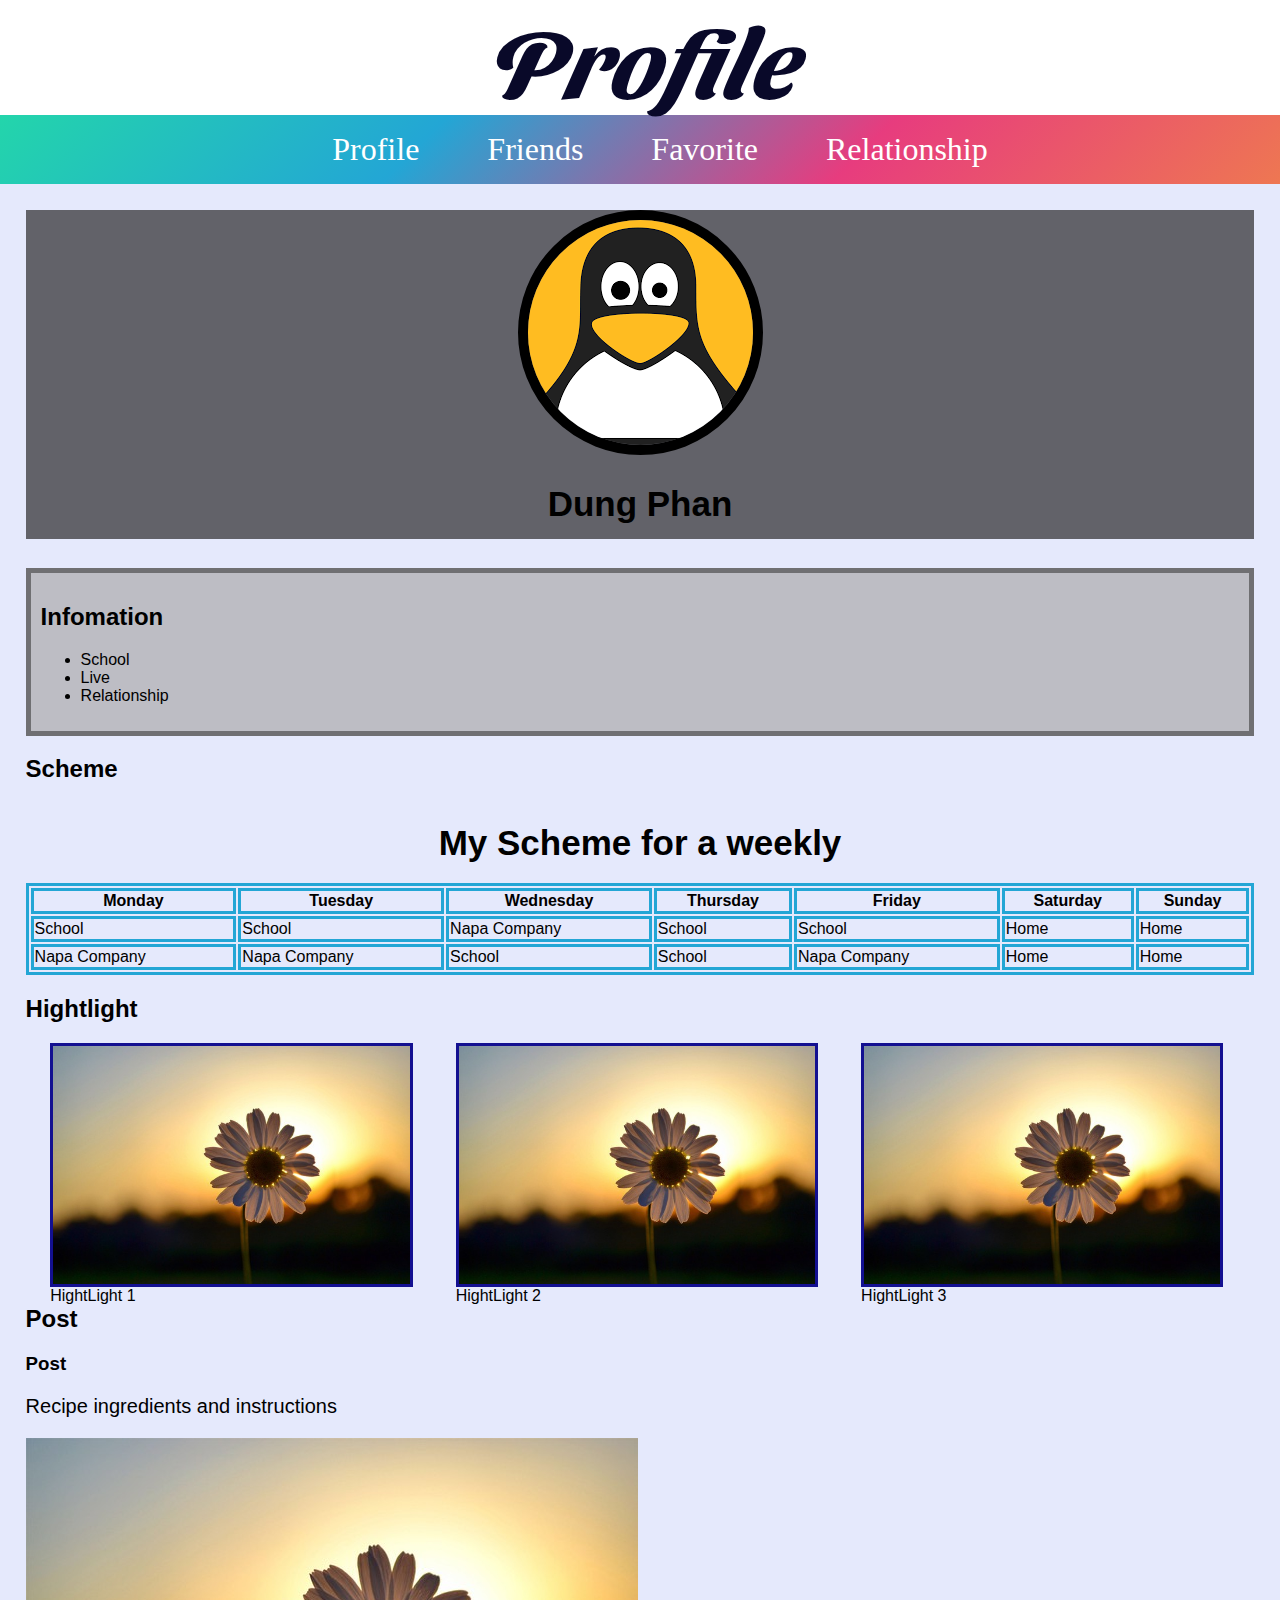
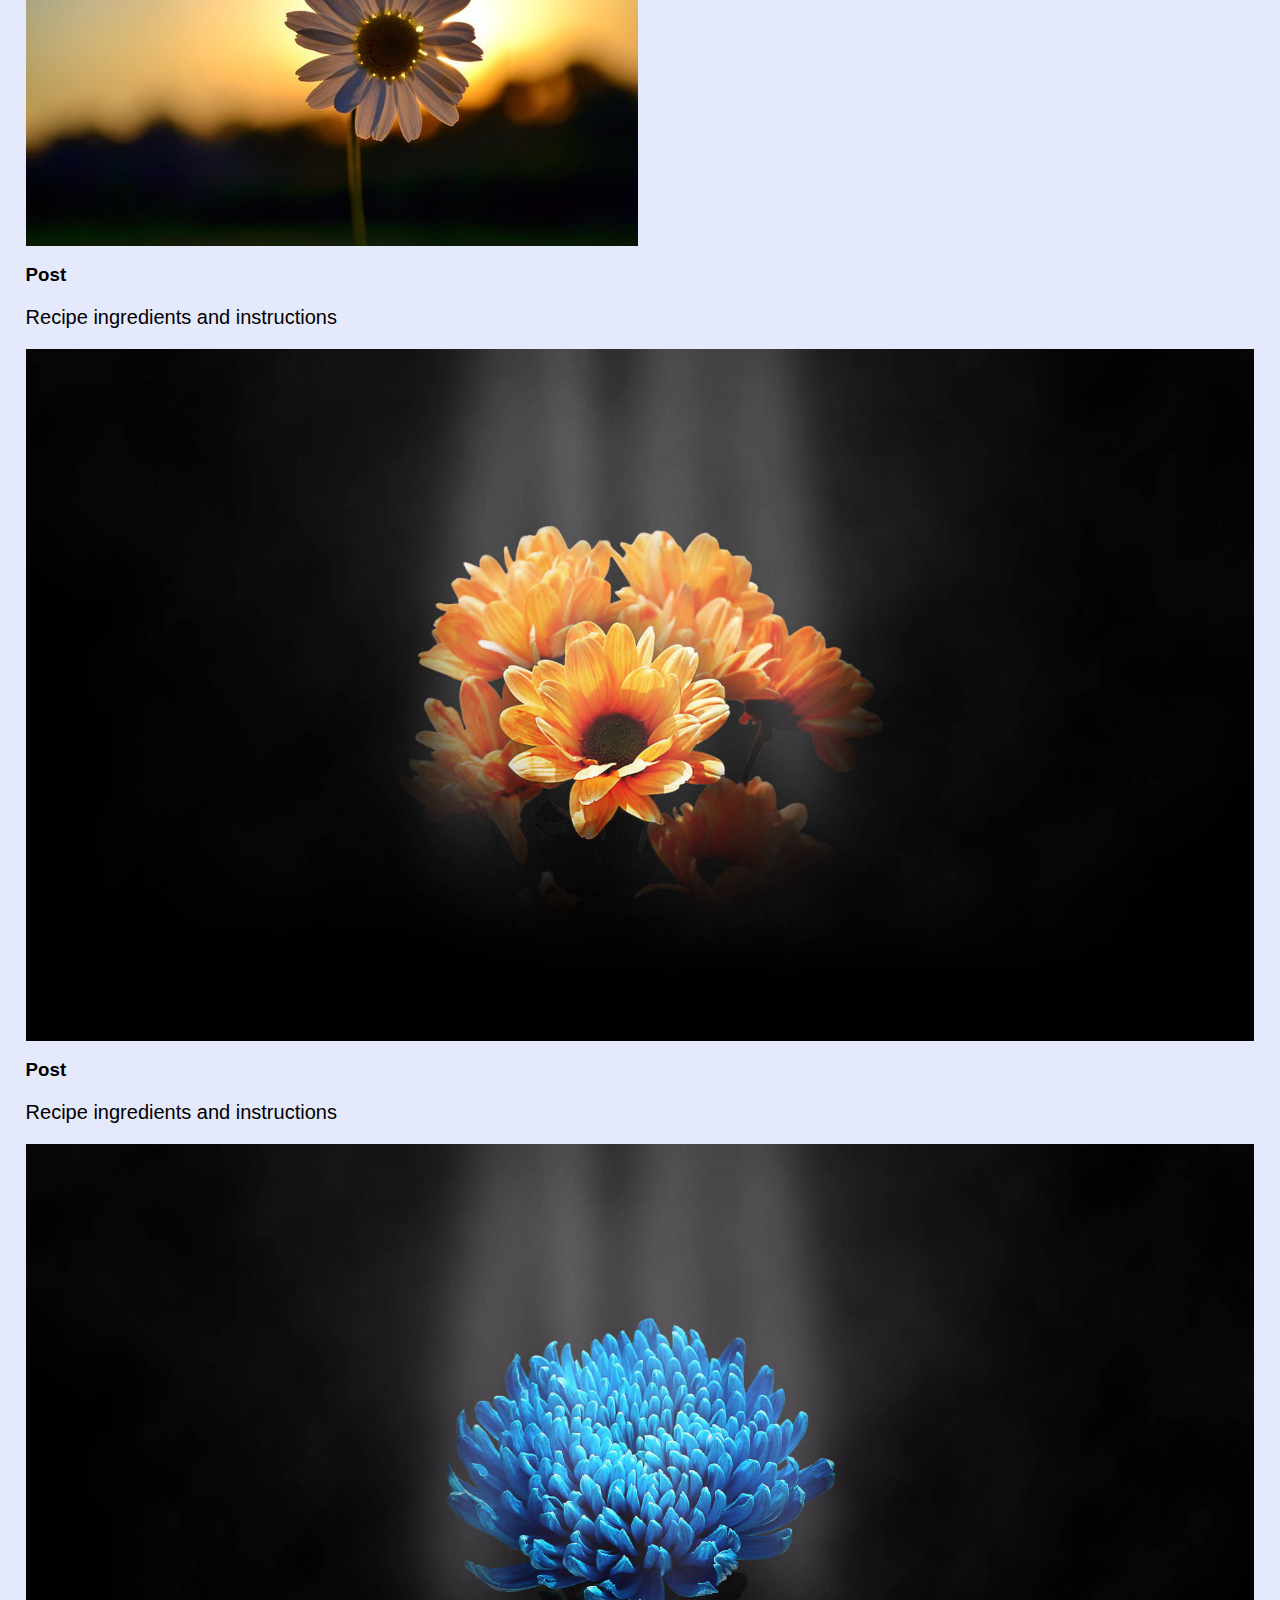
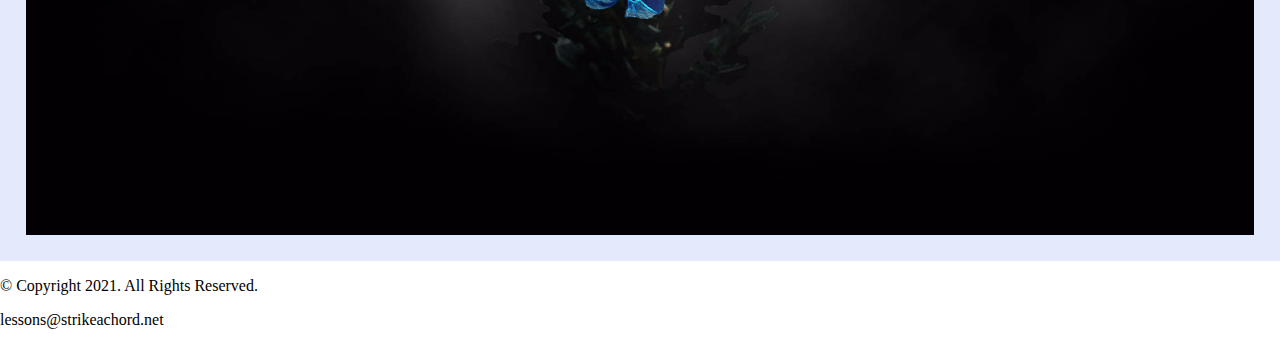
<file: index.html>
<!DOCTYPE html>
<html lang="en">
<head>
  <meta charset="UTF-8">
  <meta http-equiv="X-UA-Compatible" content="IE=edge">
  <meta name="viewport" content="width=device-width, initial-scale=1.0">
  <link rel="stylesheet" href="css/style.css">
  <link rel="preconnect" href="https://fonts.googleapis.com">
  <link rel="preconnect" href="https://fonts.gstatic.com" crossorigin>
  <link href="https://fonts.googleapis.com/css2?family=Sansita+Swashed:wght@700&display=swap" rel="stylesheet">

  <title>Profile</title>
</head>
<body>
  <header>
    <h1>Profile</h1>
  </header>

  <nav>
    <ul>
      <li><a href="">Profile</a></li>
      <li><a href="">Friends</a></li>
      <li><a href="">Favorite</a></li>
      <li><a href="">Relationship</a></li>
    </ul>
  </nav>
  <!-- Main area-->
  <main>
    <!-- Start Section Avatar-->
    <section class="avatar">
      <img src="images/avartar.png" alt="avatar">
      <h2>Dung Phan</h2>
    </section>
    <!-- End Section Avatar-->

    <!-- Start Section info-->
    <section class="info">
      <div class="des">
        <h2>Infomation</h2>
        <ul>
          <li>School</li>
          <li>Live</li>
          <li>Relationship</li>
        </ul>
      </div>
    </section>
    <!-- End Section info-->

    <!-- Start Section sche-->
    <section class="sche">
      <div class="des">
        <h2>Scheme</h2>
        <table>
          <caption>My Scheme for a weekly</caption>
          <tr>
            <th>Monday</th>
            <th>Tuesday</th>
            <th>Wednesday</th>
            <th>Thursday</th>
            <th>Friday</th>
            <th>Saturday</th>
            <th>Sunday</th>
          </tr>
          <tr>
            <td>School</td>
            <td>School</td>
            <td>Napa Company</td>
            <td>School</td>
            <td>School</td>
            <td>Home</td>
            <td>Home</td>
          </tr>
          <tr>
            <td>Napa Company</td>
            <td>Napa Company</td>
            <td>School</td>
            <td>School</td>
            <td>Napa Company</td>
            <td>Home</td>
            <td>Home</td>
          </tr>
          
        </table>
      </div>
    </section>
    <!-- End Section sche-->
    
    <!-- Start Section Hightlights-->
    <section id="highlight">
      <h2>Hightlight</h2>
      <figure>
        <img src="images/post1.jpg" alt="highlight 1">
        <figcaption>HightLight 1</figcaption>
      </figure>
      <figure>
        <img src="images/post1.jpg" alt="hightlight 2">
        <figcaption>HightLight 2</figcaption>
      </figure>
      <figure>
        <img src="images/post1.jpg" alt="hightlight 3">
        <figcaption>HightLight 3</figcaption>
      </figure>
    </section>
    <!-- End Section Hightlights-->

    <!-- Start Section Post-->
    <section id="post">
      <h2>Post</h2>
      <article>
        <h3>Post</h3>
        <p>Recipe ingredients and instructions</p>
        <aside>
          <img src="images/post1.jpg" alt="post-first">
        </aside>
      </article>
      <article>
        <h3>Post</h3>
        <p>Recipe ingredients and instructions</p>
        <aside>
          <img src="images/post2.jpg" alt="post-second">
        </aside>
      </article>
      <article>
        <h3>Post</h3>
        <p>Recipe ingredients and instructions</p>
        <aside>
          <img src="images/post3.jpg" alt="post-thirt">
        </aside>
      </article>
    </section>
    <!-- End Section Post-->
  </main>

  <footer>
    <p>&copy; Copyright 2021. All Rights Reserved.</p>
    <p>lessons@strikeachord.net</p>
  </footer>
</body>
</html>
</file>
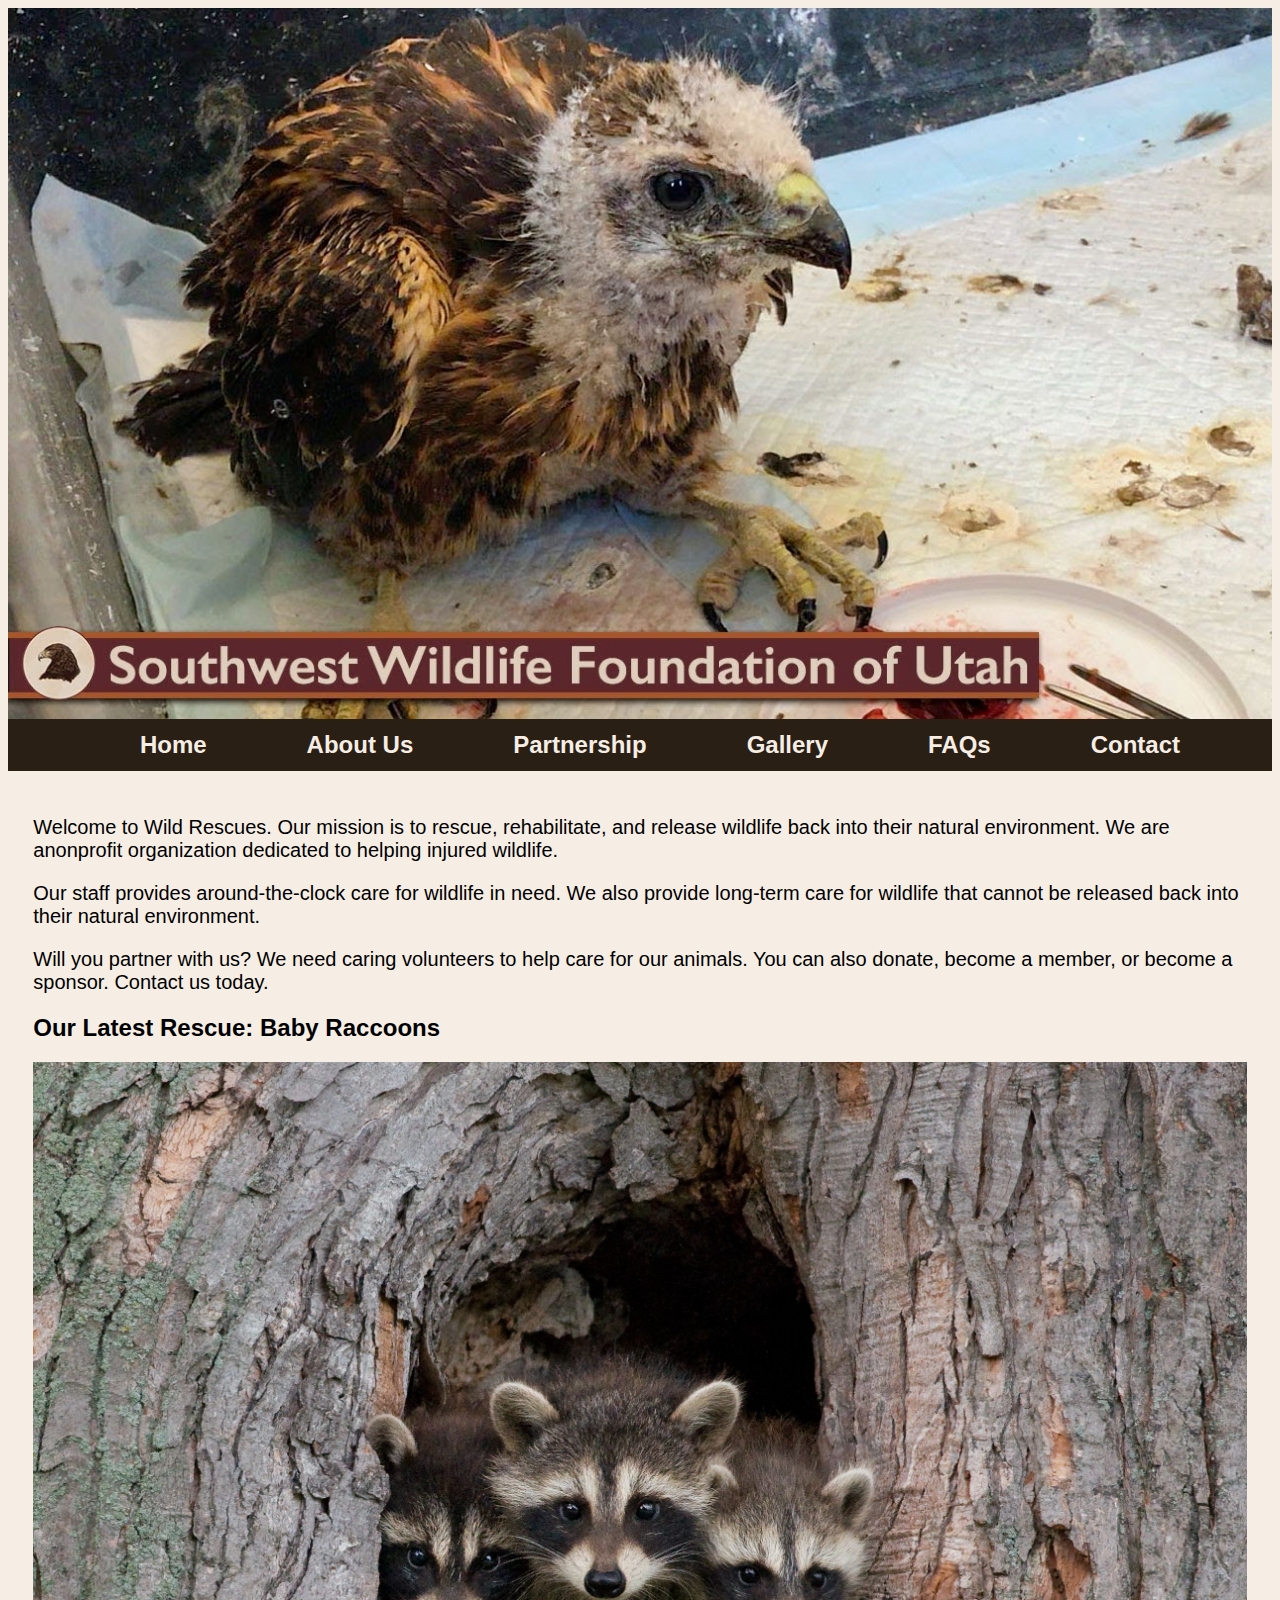
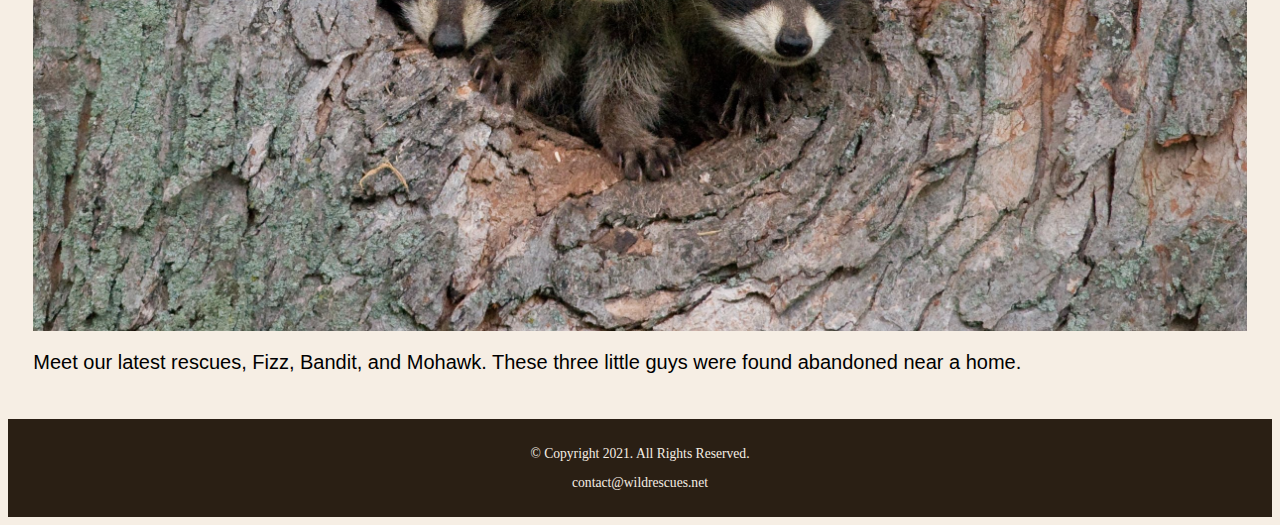
<file: LAB2/index.html>
<!DOCTYPE html>
<!--
 Student Name: Phan Tri Dung
 File Name: index.html
 Date: 04/03/2022
-->
<html lang="en">
<head>
  <meta charset="UTF-8">
  <meta http-equiv="X-UA-Compatible" content="IE=edge">
  <meta name="viewport" content="width=device-width, initial-scale=1.0">
  <title>Wild Rescues: Template</title>
  <link rel="stylesheet" href="css/style.css">
</head>
<body>
  <header>
    <a href="about.html"><img src="images/baby-hawk.jpg" alt="rescued baby hawk." ></a>
  </header>
  <nav> 
    <ul>
      <li><a href="index.html">Home</a></li>
      <li><a href="about.html">About Us</a></li>
      <li><a href="partnership.html">Partnership</a></li>
      <li><a href="gallery.html">Gallery</a></li>
      <li><a href="faqs.html">FAQs</a></li>
      <li><a href="contact.html">Contact</a></li>
    </ul>
  </nav>
  <main>
    <p>Welcome to Wild Rescues. Our mission is to rescue, rehabilitate, and release wildlife back into their natural environment. We are anonprofit organization dedicated to helping injured wildlife.</p>
    <p>Our staff provides around-the-clock care for wildlife in need. We also provide long-term care for wildlife that cannot be released back into their natural environment.</p>
    <p>Will you partner with us? We need caring volunteers to help care for our animals. You can also donate, become a member, or become a sponsor. Contact us today.</p>
    <div id="latest">
      <h2>Our Latest Rescue: Baby Raccoons</h2>
    <img src="images/raccoons.jpg">
    <p>Meet our latest rescues, Fizz, Bandit, and Mohawk. These three little guys were found abandoned near a home.</p>
    </div>
  </main>
  <footer>
    <p>&copy; Copyright 2021. All Rights Reserved.</p> 
    <p>contact@wildrescues.net</p> 
  </footer>
</body>
</html>
</file>
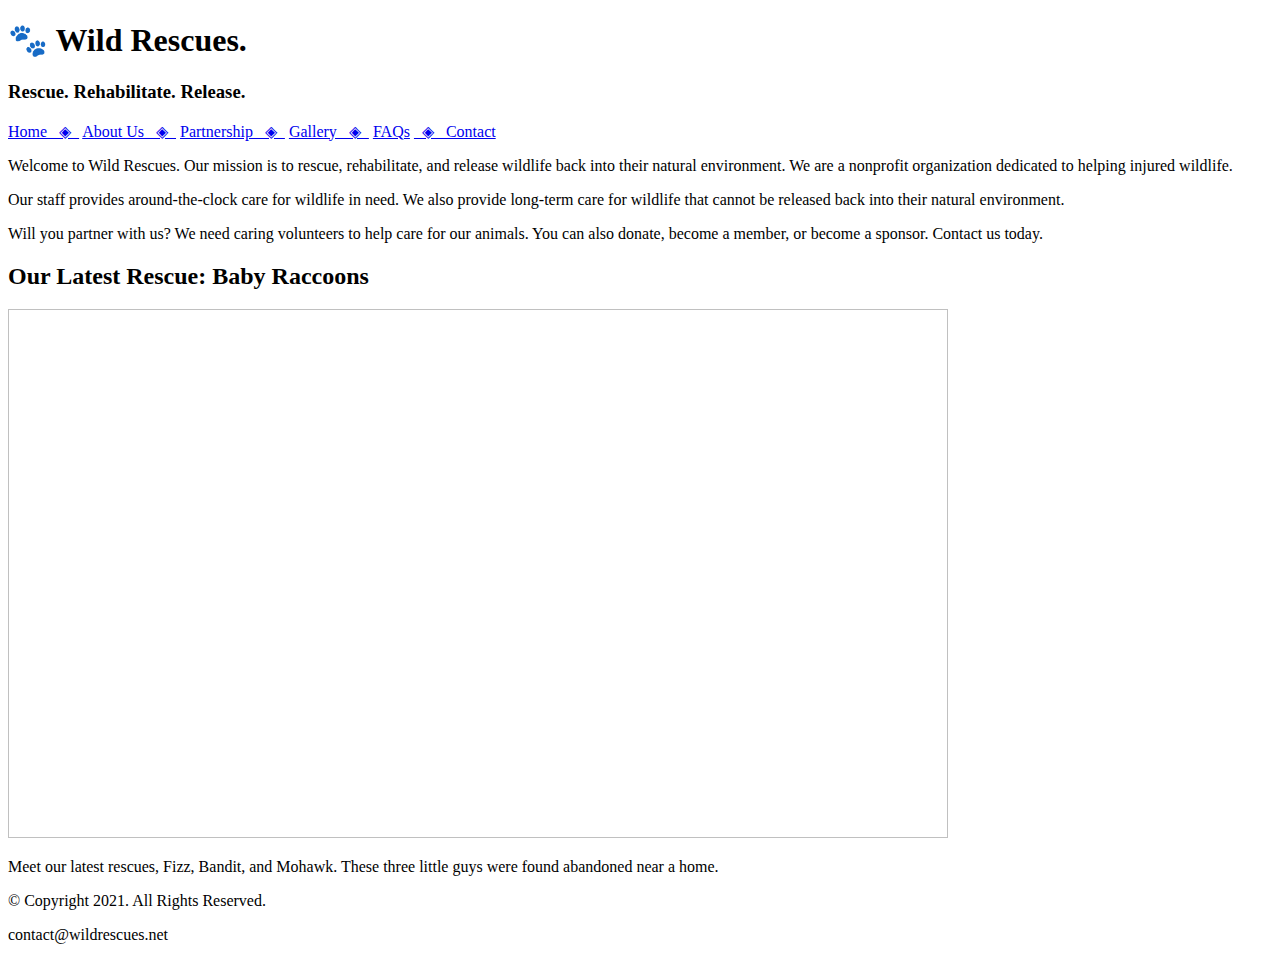
<file: Chapter3/LAB2/index.html>
<!DOCTYPE html>
<!--
 Student Name: Phan Tri Dung
 File Name: index.html
 Date: 04/03/2022
-->
<html lang="en">
<head>
  <meta charset="UTF-8">
  <meta http-equiv="X-UA-Compatible" content="IE=edge">
  <meta name="viewport" content="width=device-width, initial-scale=1.0">
  <title>Wild Rescues: Template</title>
</head>
<body>
  <header>
    <h1>&#128062; Wild Rescues.</h1>
    <h3>Rescue. Rehabilitate. Release.</h3>
  </header>
  <nav>
    <p>
      <a href="index.html">Home &nbsp; &#9672; &nbsp;</a>
      <a href="about.html">About Us &nbsp; &#9672; &nbsp;</a>
      <a href="partnership.html">Partnership &nbsp; &#9672; &nbsp;</a>
      <a href="gallery.html">Gallery &nbsp; &#9672; &nbsp;</a>
      <a href="faqs.html">FAQs</a>
      <a href="contact.html">&nbsp; &#9672; &nbsp; Contact</a>
    </p>
  </nav>
  <main>
    <p>Welcome to Wild Rescues. Our mission is to rescue, rehabilitate, 
    and release wildlife back into their natural environment. We are a
    nonprofit organization dedicated to helping injured wildlife.</p>
    <p>Our staff provides around-the-clock care for wildlife in need. We 
    also provide long-term care for wildlife that cannot be released back 
    into their natural environment.</p>
    <p>Will you partner with us? We need caring volunteers to help care 
    for our animals. You can also donate, become a member, or become a 
    sponsor. Contact us today.</p>
    <div id="latest">
      <h2>Our Latest Rescue: Baby Raccoons</h2>
    <img href="images/raccoons.jpg" height="529px" width="940px"/>
    <p>Meet our latest rescues, Fizz, Bandit, and Mohawk. These three little guys were found abandoned near a home.</p>
    </div>
  </main>
  <footer>
    <p>&copy; Copyright 2021. All Rights Reserved.</p> 
    <p>contact@wildrescues.net</p> 
  </footer>
</body>
</html>
</file>
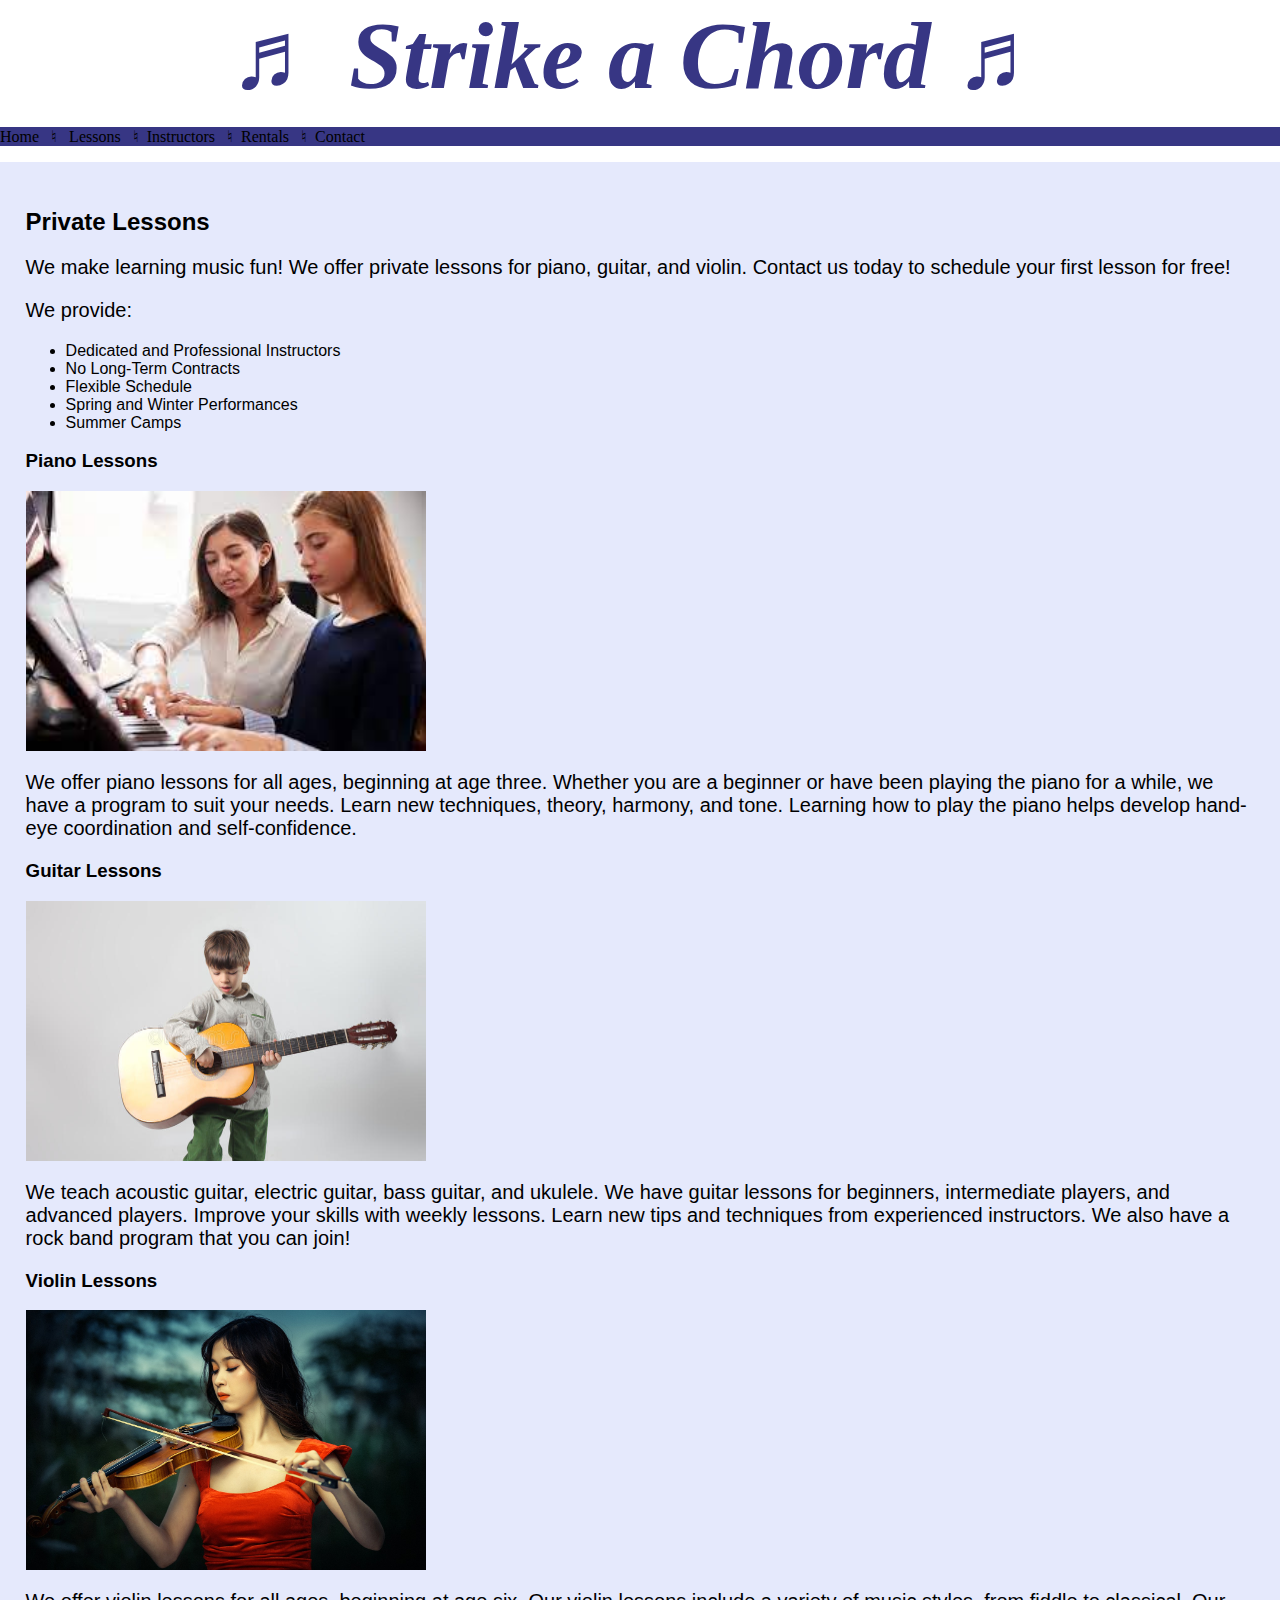
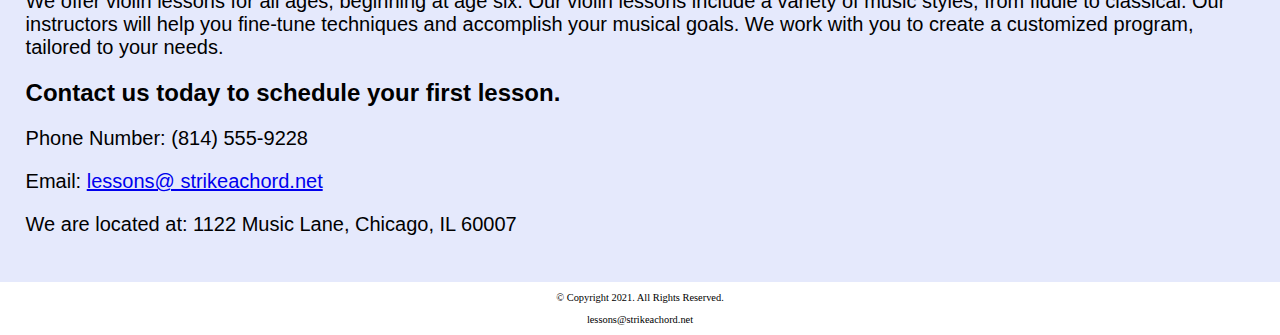
<file: Chapter4/LAB1/index.html>
<!DOCTYPE html>
<!--
 Student Name: Phan Tri Dung
 File Name: index.html
 Date: 04/03/2022
-->
<html lang="en">
<head>
  <meta charset="UTF-8">
  <meta http-equiv="X-UA-Compatible" content="IE=edge">
  <meta name="viewport" content="width=device-width, initial-scale=1.0">
  <title>Strike a Chord: Template</title>
  <link rel="stylesheet" href="css/styles.css">
</head>
<body>
  <header>
    <h1>&#9836; Strike a Chord &#9836;</h1>
  </header>
  <nav>
    <p>Home &nbsp; &#9838; &nbsp; Lessons &nbsp; &#9838; &nbsp;Instructors &nbsp; &#9838; &nbsp;Rentals &nbsp; &#9838; &nbsp;Contact</p>
  </nav>
  <main>
    <h2>Private Lessons</h2>
    <p>We make learning music fun! We offer private lessons for piano, 
    guitar, and violin. Contact us today to schedule your first lesson 
    for free! </p>
    <p>We provide:</p>
    <ul>
    <li>Dedicated and Professional Instructors</li>
    <li>No Long-Term Contracts</li>
    <li>Flexible Schedule</li>
    <li>Spring and Winter Performances</li>
    <li>Summer Camps</li>
    </ul>
    <h3>Piano Lessons</h3>
    <img src="images/piano-lesson.jpg" alt="piano teacher and student 
    sitting at a piano" height="260" width="400">
    <p>We offer piano lessons for all ages, beginning at age three. 
    Whether you are a beginner or have been playing the piano for a while, 
    we have a program to suit your needs. Learn new techniques, theory, 
    harmony, and tone. Learning how to play the piano helps develop hand-eye coordination and self-confidence.</p>
    <h3>Guitar Lessons</h3>
    <img src="images/child-guitar.jpg" alt="child with a smile holding a 
    guitar" height="260" width="400">
    <p>We teach acoustic guitar, electric guitar, bass guitar, and 
    ukulele. We have guitar lessons for beginners, intermediate players, 
    and advanced players. Improve your skills with weekly lessons. Learn 
    new tips and techniques from experienced instructors. We also have a 
    rock band program that you can join!</p>
    <h3>Violin Lessons</h3>
    <img src="images/woman-violin.jpg" alt="woman playing the violin" 
    height="260" width="400">
    <p>We offer violin lessons for all ages, beginning at age six. Our 
      violin lessons include a variety of music styles, from fiddle to 
      classical. Our instructors will help you fine-tune techniques and 
      accomplish your musical goals. We work with you to create a customized 
      program, tailored to your needs.</p>
    <h2>Contact us today to schedule your first lesson.</h2>
    <p>Phone Number: (814) 555-9228</p>
    <p>Email: <a href=”mailto:lessons@strikeachord.net”>lessons@
    strikeachord.net</a></p>
    <p>We are located at: 1122 Music Lane, Chicago, IL 60007</p>
  </main>
  <footer>
    <p>&copy; Copyright 2021. All Rights Reserved.</p>
    <p>lessons@strikeachord.net</p>
  </footer>
  
  
  
</body>
</html>
</file>
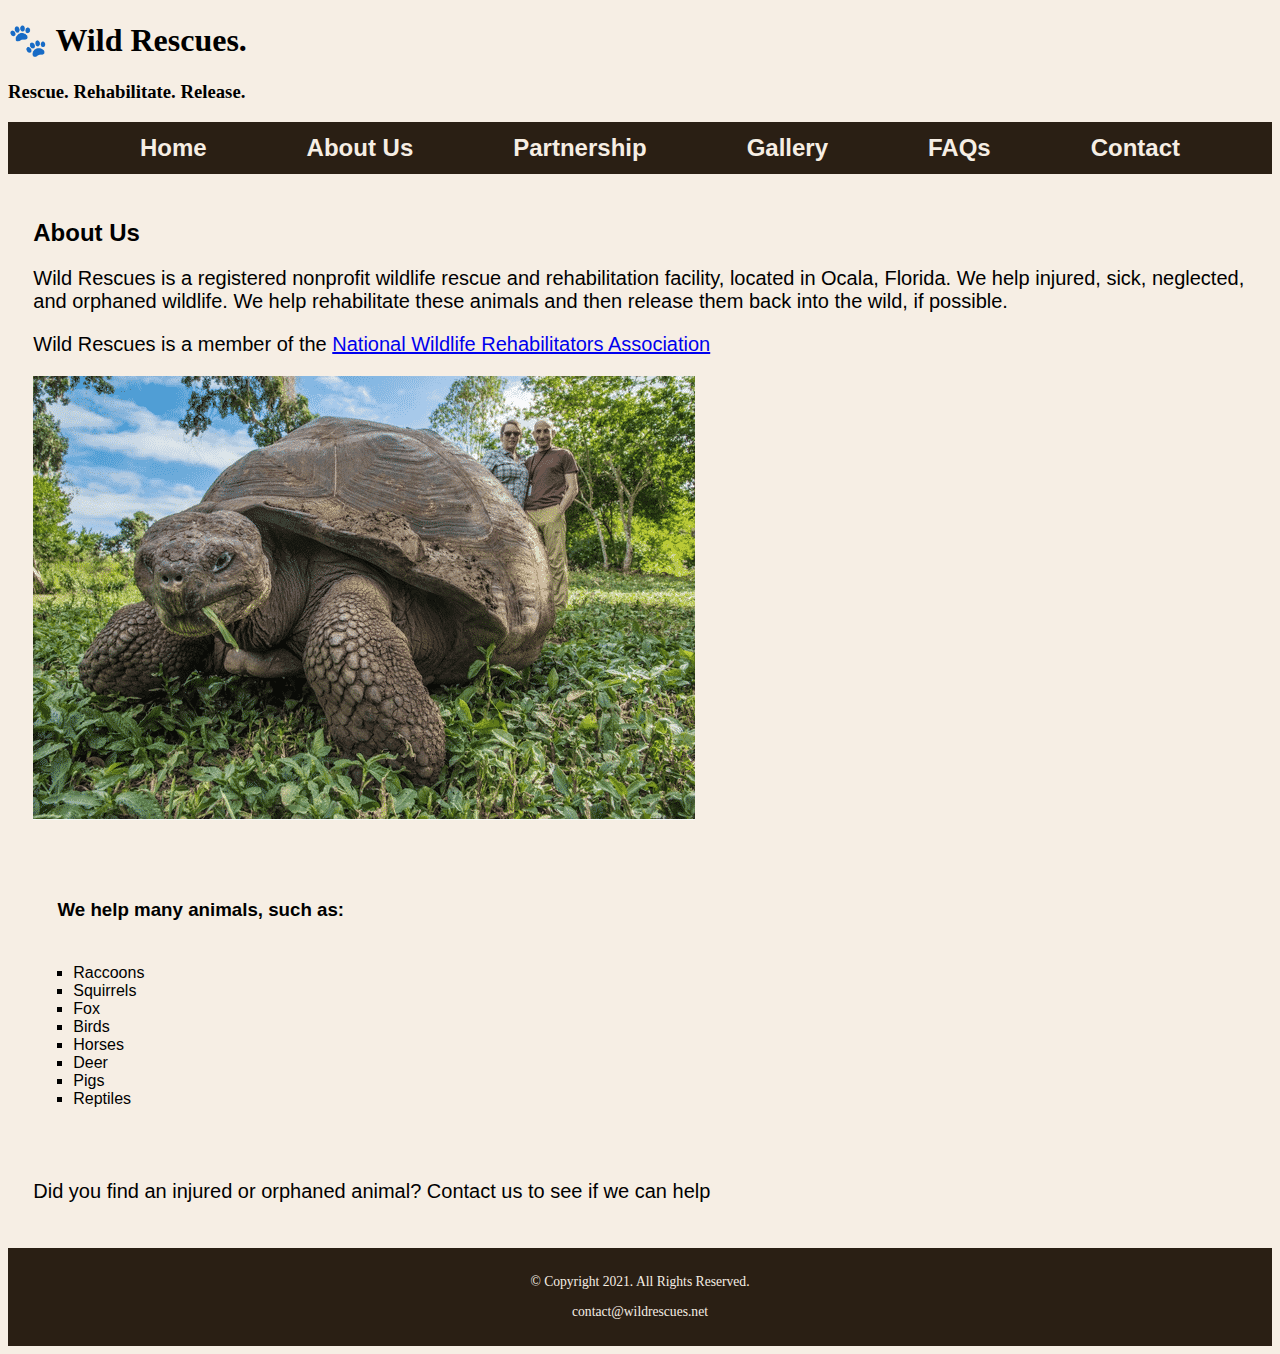
<file: LAB2/about.html>
<!DOCTYPE html>
<!--
 Student Name: Phan Tri Dung
 File Name: index.html
 Date: 04/03/2022
-->
<html lang="en">
<head>
  <meta charset="UTF-8">
  <meta http-equiv="X-UA-Compatible" content="IE=edge">
  <meta name="viewport" content="width=device-width, initial-scale=1.0">
  <title>About Us</title>
  <link rel="stylesheet" href="css/style.css">
</head>
<body>
  <header>
    <h1>&#128062; Wild Rescues.</h1>
    <h3>Rescue. Rehabilitate. Release.</h3>
  </header>
  <nav>
    <ul>
      <li><a href="index.html">Home</a></li>
      <li><a href="about.html">About Us</a></li>
      <li><a href="partnership.html">Partnership</a></li>
      <li><a href="gallery.html">Gallery</a></li>
      <li><a href="faqs.html">FAQs</a></li>
      <li><a href="contact.html">Contact</a></li>
    </ul>
  </nav>
  <main>
    <div id="info">
      <h2>About Us</h2>
      <p>Wild Rescues is a registered nonprofit wildlife rescue and rehabilitation facility, located in Ocala, Florida. We help injured, sick, neglected, and orphaned wildlife. We help rehabilitate these animals and then release them back into the wild, if possible.</p>
      <p>Wild Rescues is a member of the <a href="https://www.nwrawildlife.org/">National Wildlife Rehabilitators Association</a>
      </p>


      <img src="images/tortoise.jpg" alt="tortoise eating vegetation">
      </br>
      </br>
      <h3> We help many animals, such as:</h3>
      <ul>
        <li>Raccoons</li>
        <li>Squirrels</li>
        <li>Fox</li>
        <li>Birds</li>
        <li>Horses</li>
        <li>Deer</li>
        <li>Pigs</li>
        <li>Reptiles</li>
      </ul>
      </br>
      </br>
      <p>Did you find an injured or orphaned animal? Contact us to see if we can help</p>
    </div>
  </main>
  <footer>
    <p>&copy; Copyright 2021. All Rights Reserved.</p> 
    <p>contact@wildrescues.net</p> 
  </footer>
</body>
</html>
</file>
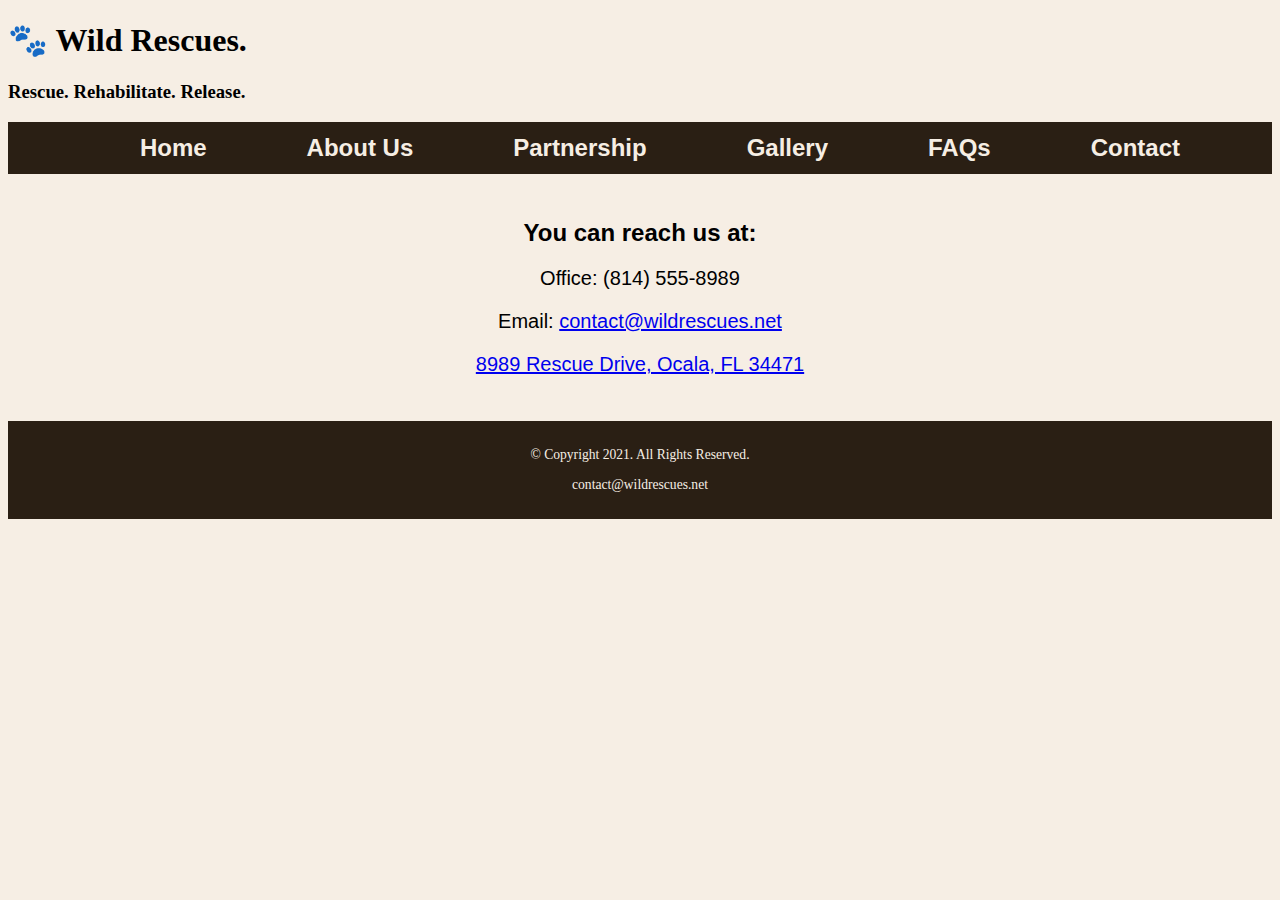
<file: LAB2/contact.html>
<!DOCTYPE html>
<!--
 Student Name: Phan Tri Dung
 File Name: index.html
 Date: 04/03/2022
-->
<html lang="en">
<head>
  <meta charset="UTF-8">
  <meta http-equiv="X-UA-Compatible" content="IE=edge">
  <meta name="viewport" content="width=device-width, initial-scale=1.0">
  <title>About Us</title>
  <link rel="stylesheet" href="css/style.css">
</head>
<body>
  <header>
    <h1>&#128062; Wild Rescues.</h1>
    <h3>Rescue. Rehabilitate. Release.</h3>
  </header>
  <nav>
    <ul>
      <li><a href="index.html">Home</a></li>
      <li><a href="about.html">About Us</a></li>
      <li><a href="partnership.html">Partnership</a></li>
      <li><a href="gallery.html">Gallery</a></li>
      <li><a href="faqs.html">FAQs</a></li>
      <li><a href="contact.html">Contact</a></li>
    </ul>
  </nav>
  <main>
    <div id="contact">
      <h2>You can reach us at:</h2>
      <p>Office: (814) 555-8989</p>
      <p>Email: <a href="mailto:contact@wildrescues.net">contact@wildrescues.net</a></p>
      <p><a href="fb.com" target="_blank"> 8989 Rescue Drive, Ocala, FL 34471</a></p>
    </div>
  </main>
  <footer>
    <p>&copy; Copyright 2021. All Rights Reserved.</p> 
    <p>contact@wildrescues.net</p> 
  </footer>
</body>
</html>
</file>
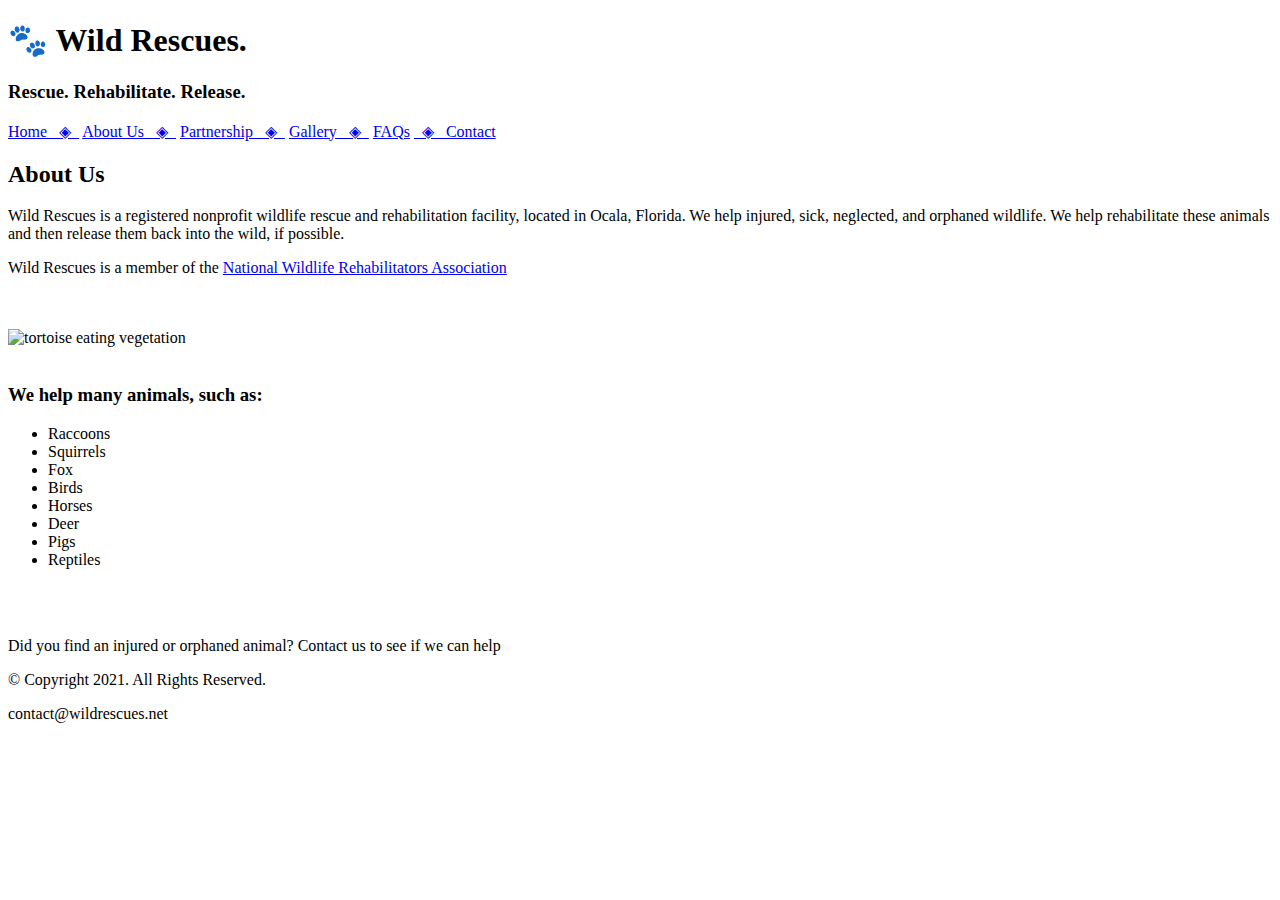
<file: Chapter3/LAB2/about.html>
<!DOCTYPE html>
<!--
 Student Name: Phan Tri Dung
 File Name: index.html
 Date: 04/03/2022
-->
<html lang="en">
<head>
  <meta charset="UTF-8">
  <meta http-equiv="X-UA-Compatible" content="IE=edge">
  <meta name="viewport" content="width=device-width, initial-scale=1.0">
  <title>About Us</title>
</head>
<body>
  <header>
    <h1>&#128062; Wild Rescues.</h1>
    <h3>Rescue. Rehabilitate. Release.</h3>
  </header>
  <nav>
    <p>
      <a href="index.html">Home &nbsp; &#9672; &nbsp;</a>
      <a href="about.html">About Us &nbsp; &#9672; &nbsp;</a>
      <a href="partnership.html">Partnership &nbsp; &#9672; &nbsp;</a>
      <a href="gallery.html">Gallery &nbsp; &#9672; &nbsp;</a>
      <a href="faqs.html">FAQs</a>
      <a href="contact.html">&nbsp; &#9672; &nbsp; Contact</a>
    </p>
  </nav>
  <main>
    <div id="info">
      <h2>About Us</h2>
      <p>Wild Rescues is a registered nonprofit wildlife rescue and rehabilitation 
        facility, located in Ocala, Florida. We help injured, sick, 
        neglected, and orphaned wildlife. We help rehabilitate these animals 
        and then release them back into the wild, if possible.</p>
      <p>
        Wild Rescues is a member of the 
        <a href="https://www.nwrawildlife.org/">National Wildlife Rehabilitators Association</a>
      </p>
      </br>
      </br>
      <img href="images/tortoise.jpg" alt="tortoise eating vegetation">
      </br>
      </br>
      <h3> We help many animals, such as:</h3>
      <ul>
        <li>Raccoons</li>
        <li>Squirrels</li>
        <li>Fox</li>
        <li>Birds</li>
        <li>Horses</li>
        <li>Deer</li>
        <li>Pigs</li>
        <li>Reptiles</li>
      </ul>
      </br>
      </br>
      <p>Did you find an injured or orphaned animal? Contact us to see if we can help</p>
    </div>
  </main>
  <footer>
    <p>&copy; Copyright 2021. All Rights Reserved.</p> 
    <p>contact@wildrescues.net</p> 
  </footer>
</body>
</html>
</file>
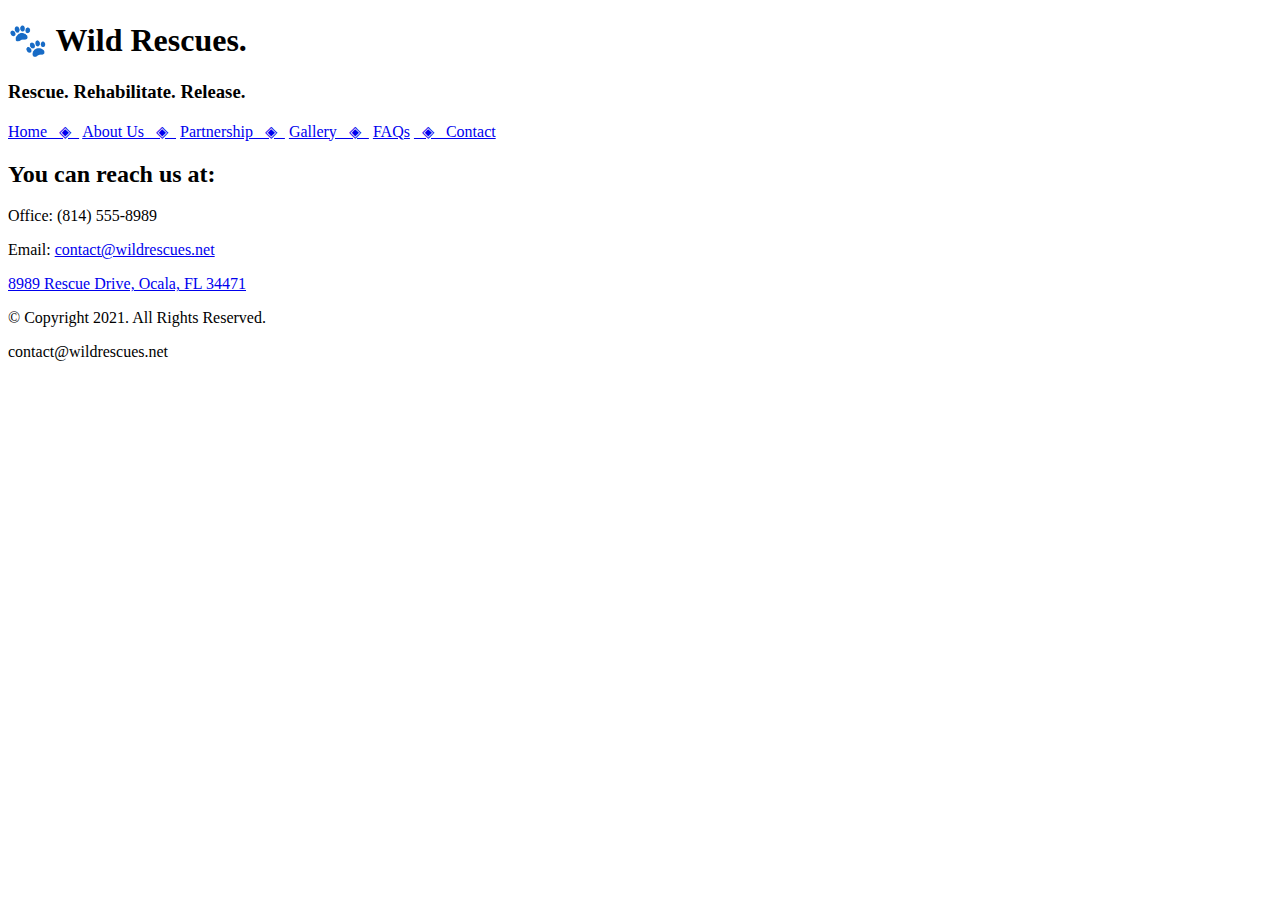
<file: Chapter3/LAB2/contact.html>
<!DOCTYPE html>
<!--
 Student Name: Phan Tri Dung
 File Name: index.html
 Date: 04/03/2022
-->
<html lang="en">
<head>
  <meta charset="UTF-8">
  <meta http-equiv="X-UA-Compatible" content="IE=edge">
  <meta name="viewport" content="width=device-width, initial-scale=1.0">
  <title>About Us</title>
</head>
<body>
  <header>
    <h1>&#128062; Wild Rescues.</h1>
    <h3>Rescue. Rehabilitate. Release.</h3>
  </header>
  <nav>
    <p>
      <a href="index.html">Home &nbsp; &#9672; &nbsp;</a>
      <a href="about.html">About Us &nbsp; &#9672; &nbsp;</a>
      <a href="partnership.html">Partnership &nbsp; &#9672; &nbsp;</a>
      <a href="gallery.html">Gallery &nbsp; &#9672; &nbsp;</a>
      <a href="faqs.html">FAQs</a>
      <a href="contact.html">&nbsp; &#9672; &nbsp; Contact</a>
    </p>
  </nav>
  <main>
    <div id="contact">
      <h2>You can reach us at:</h2>
      <p>Office: (814) 555-8989</p>
      <p>Email: <a href="mailto:contact@wildrescues.net">contact@wildrescues.net</a></p>
      <p><a href="fb.com" target="_blank"> 8989 Rescue Drive, Ocala, FL 34471</a></p>
    </div>
  </main>
  <footer>
    <p>&copy; Copyright 2021. All Rights Reserved.</p> 
    <p>contact@wildrescues.net</p> 
  </footer>
</body>
</html>
</file>
<file: LAB2/css/style.css>
body {
  background-color: #f6eee4;
}

header {

}

nav {

}

main {

}

footer {

}

img {
  max-width: 100%;
  display: block;
}

/* Style rules for navigation area */
nav {
  background-color:  #2a1f14;
}

nav ul {
  list-style: none;
  margin: 0;
  text-align: center;
}

nav li {
  display: inline-block;
  font-size: 1.5em;
  font-family: Geneva, Arial, sans-serif;
  font-weight: bold;
}

nav li a {
  display: block;
  color: #f6eee4;
  padding-top: 0.5em;
  padding-bottom: 0.5em;
  padding-left: 2em;
  padding-right: 2em;
  text-decoration: none;
}

/*Style rules for main content */
main {
  padding: 2%;
  font-family: Verdana, Arial, sans-serif;
}

main p {
  font-size: 1.25em;
}

main h3 {
  padding: 2%;
}

main ul {
  list-style: square;
}

.link {
  color: #4d3319;
  text-decoration: none;
  font-weight: bold;
  font-style: italic;
}

.action {
  font-size: 1.75em;
  font-weight: bold;
  text-align: center;
}

#contact {
  text-align: center;
}

/*Style rules for footer content */
footer {
  text-align: center;
  font-size: 0.85em;
  background-color: #2a1f14;
  color: #f6eee4;
  padding-top: 1%;
  padding-bottom: 1%;
  padding-left: 0%;
  padding-right: 0%;
}

footer a {
  color: #f3e6d8;
  text-decoration: none;
}

h1 {

}

h3 {

}

/* Style rules for body and images */
</file>
<file: css/style.css>
/*
 Author: Phan Tri Dung
 Date: 08/03/2022
 File Name: styles.css
 */

 /* CSS Reset */
body, header, nav, main, footer, img, h1 {
  margin: 0;
  padding: 0;
  border: 0;
}

/* Style rule for images */
img {
  max-width: 100%;
  display: block;
}

/* Style rule for avartar */
.avatar {
  background-color: #626269;
  text-align: center;
}
.avatar img {
  border: 10px solid #000000;
  margin: auto;
  border-radius: 50%;
}
.avatar h2 {
  font-size: 35px;
  padding-bottom: 15px;
}

/* Style rule for Info */
.info {
  border: 5px solid #6f6f72;
  background-color: #bdbdc4;
}
.info .des {
  padding: 10px;
}

/* Style rule for table */
table {
  width: 100%;
}
table caption {
  font-size: 35px;
  font-weight: bold;
  padding: 20px;
}
table, th, td {
  border: 3px solid #23a6d5;
}

/* Style rules for header content */
header {
  text-align: center;
  font-size: 3em;
  color: #090929;
}

header h1 {
  font-family: 'Sansita Swashed', cursive;
  font-style: italic;
}

/* Style rules for navigation area */
nav {
  background: linear-gradient(-45deg, #ee7752, #e73c7e, #23a6d5, #23d5ab);;
}

nav ul {
  list-style-type: none;
  margin: 0;
  text-align: center;
}

nav li {
  display: inline-block;
  font-size: 2em;
}

nav li a {
  display: block;
  color: #fff;
  text-align: center;
  padding: 0.5em 1em;
  text-decoration: none;
}

/* Style rules for main content */
main {
  padding: 2%;
  background-color: #e5e9fc;
  overflow: auto;
  font-family: Verdana, Arial, sans-serif;
}

main p {
  font-size: 1.25em;
}

.action {
  font-size: 1.75em;
  color: #373684;
  font-weight: bold;
}

section figure {
  width: 29%;
  float: left;
  margin: 0 2%;
}

section figure img {
  border: #131091;
  border-style: solid;
}

section figure img:hover {
  transform: scale(1.15)
}
</file>
<file: Chapter4/LAB1/css/styles.css>
/*
 Author: Phan Tri Dung
 Date: 04/03/2022
 File Name: styles.css
 */

 /* CSS Reset */
body, header, nav, main, footer, img, h1 {
  margin: 0;
  padding: 0;
  border: 0;
}

/* Style rule for images */
img {
  max-width: 100%;
  display: block;
}

/* Style rules for header content */
header {
  text-align: center;
  font-size: 3em;
  color: #373684;
}
header h1 {
  font-style: italic;
}


/* Style rules for navigation area */
nav {
  background-color: #373684;
}

nav ul {
  list-style-type: none;
  margin: 0;
  text-align: center;
}

nav li {
  display: inline-block;
  font-size: 2em;
}

nav li a {
  display: block;
  color: #fff;
  text-align: center;
  padding: 0.5em 1em;
  text-decoration: none;
}

/* Style rules for main content */
main {
  padding: 2%;
  background-color: #e5e9fc;
  overflow: auto;
  font-family: Verdana, Arial, sans-serif;
}

main p {
  font-size: 1.25em;
}

.action {
  font-size: 1.75em;
  color: #373684;
  font-weight: bold;
}

#piano, #guitar, #violin {
  width: 29%;
  float: left;
  margin: 0 2%;
}

#info {
  clear: left;
  background-color: #c0caf7;
  padding: 1% 2%;
}

#contact {
  text-align: center;
}

#contact a {
  color: #4645a8;
  text-decoration: none;
  font-weight: bold;
}

.map {
  border: 5px solid #373684;
}

/* Style rules for footer content */
footer {
  text-align: center;
  font-size: 0.65em;
  clear: left;
}
footer a {
  color: #4645a8;
  text-decoration: none;
}
</file>
